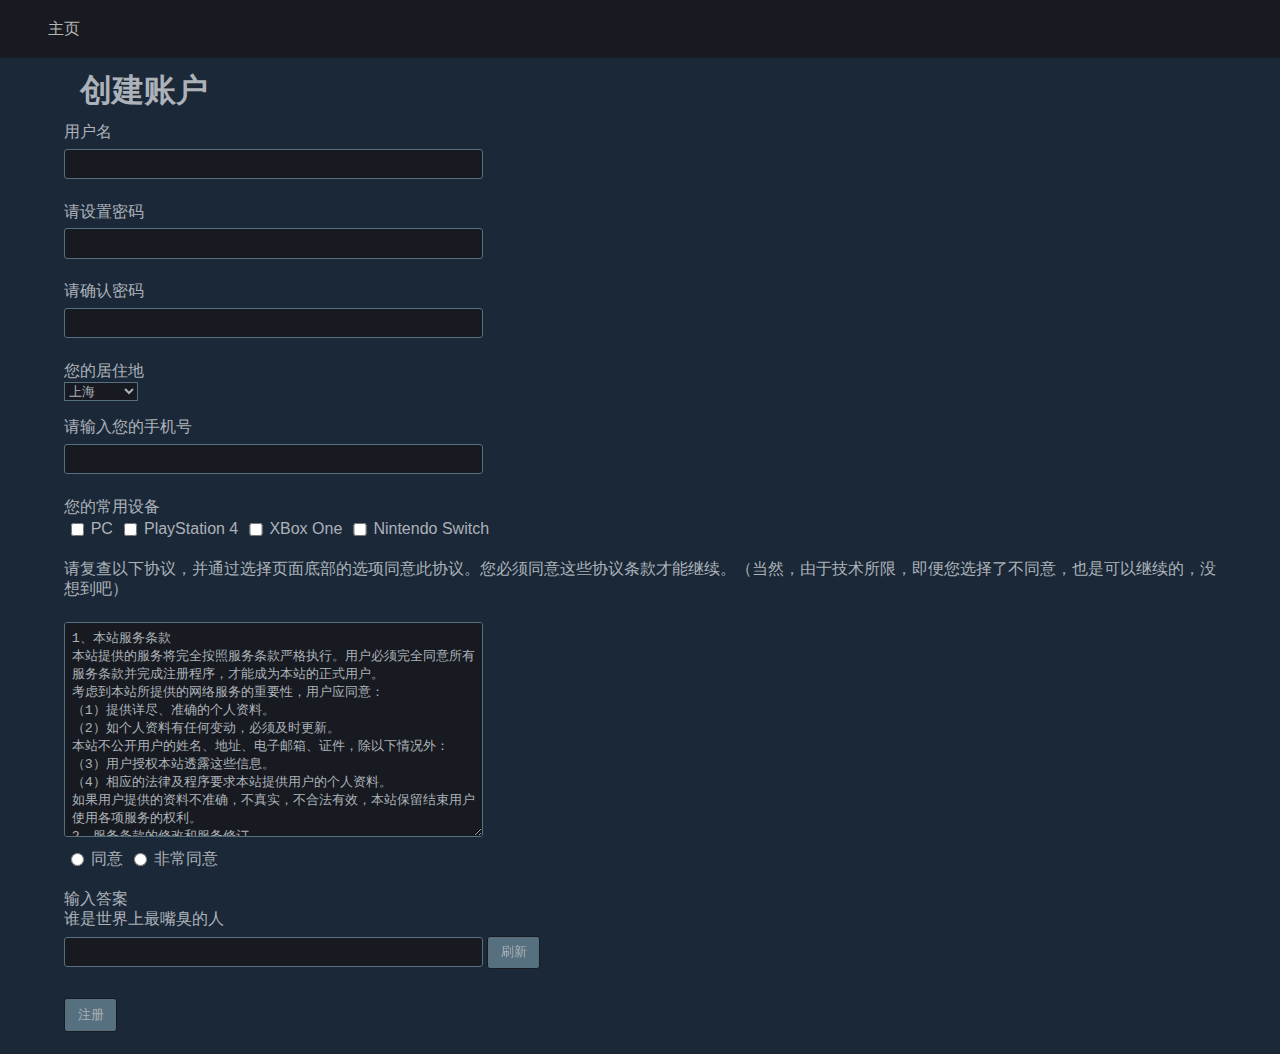
<file: register.html>
<!DOCTYPE html>
<html>

<head>
    <meta charset="utf8">
    <title>Register</title>
    <link href="css\reset.css" rel="stylesheet" type="text/css">
    <link href="css\register.css" rel="stylesheet" type="text/css">
</head>

<body>
    <header>
        <nav>
            <li> <a href="index.html">主页</a> </li>
        </nav>
    </header>
    <h1>创建账户</h1>
    <section>
        <form action="#" method="GET">
            <p>
                用户名<br>
                <input type="text" name="your ID" pattern="[A-z|0-9|_]{1,}" title="只支持大小写字母、数字和下划线" required>
            </p>
            <p>
                请设置密码<br>
                <input type="password" name="password" pattern="[A-z|0-9]{8,}" title="8 位以上，只允许大小写字母加数字" required>
            </p>
            <p>
                请确认密码<br>
                <input type="password" name="repassword" pattern="[A-z|0-9]{8,}" title="8 位以上，只允许大小写字母加数字" required>
            </p>
            <p>
                您的居住地<br>
                <select name="area">
                    <option value="JiangXi">江西</option>
                    <option value="Shanghai" selected="selected">上海</option>
                    <option value="BeiJing">北京</option>
                    <option value="TianJing">天津</option>
                    <option value="chongqing">重庆</option>
                    <option value="others">其他地方</option>
                </select>
            </p>
            <p>
                请输入您的手机号<br>
                <input type="tel" name="mobliephone number" pattern="[1][0-9]{10}" title="请输入1 开头 的11 位数字" required>
            </p>
            <p>
                您的常用设备<br>
                <input type="checkbox" name="PC" value="PC">PC
                <input type="checkbox" name="PlayStation 4" value="PlayStation 4">PlayStation 4
                <input type="checkbox" name="XBox One" value="XBox One">XBox One
                <input type="checkbox" name="Nintendo Switch" value="Nintendo Switch">Nintendo Switch
            </p>
            <p>
                请复查以下协议，并通过选择页面底部的选项同意此协议。您必须同意这些协议条款才能继续。（当然，由于技术所限，即便您选择了不同意，也是可以继续的，没想到吧）
            </p>
            <textarea disabled="true">
                1、本站服务条款
                本站提供的服务将完全按照服务条款严格执行。用户必须完全同意所有服务条款并完成注册程序，才能成为本站的正式用户。
                考虑到本站所提供的网络服务的重要性，用户应同意：
                （1）提供详尽、准确的个人资料。
                （2）如个人资料有任何变动，必须及时更新。
                本站不公开用户的姓名、地址、电子邮箱、证件，除以下情况外：
                （3）用户授权本站透露这些信息。
                （4）相应的法律及程序要求本站提供用户的个人资料。
                如果用户提供的资料不准确，不真实，不合法有效，本站保留结束用户使用各项服务的权利。
                2、服务条款的修改和服务修订
                本站有权在必要时修改服务条款，本站服务条款一旦发生变动，将会在相关页面上提示修改内容。如果不同意所改动的内容，用户可以主动取消获得的网络服务。如果用户继续享用网络服务，则视为接受服务条款的变动。
                本站保留随时修改或中断服务而不需个别知照用户的权利。本站行使修改或中断免费服务的权利，不需对用户或第三方负责。
                3、用户隐私制度
                尊重用户个人隐私是本站的一项基本政策。本站一定不会在未经合法用户授权时公开、透露其注册资料及保存在本站中的非公开内容，除非有法律许可要求或本站在诚信的基础上认为透露这些信息在以下四种情况是必要的：
                （1）遵守有关法律规定，遵从本站合法服务程序。包括在国家有关机关查询时，提供用户在本站上发布的信息内容及其发布时间、互联网地址或者域名。
                （2）保持维护本站的商标所有权。
                （3）在紧急情况下竭力维护用户个人和社会大众的隐私安全。
                （4）符合其他相关的要求。
                4、用户的帐号，密码和安全性
                用户一旦注册成功，成为本站的合法用户，将得到一个密码和用户名。如果您未保管好自己的帐号和密码而对您、本站或第三方造成的损害，您将负全部责任。另外，每个用户都要对其帐户中的所有活动和事件负全责。您可随时改变您的密码，也可以结束旧的帐户重开一个新帐户。用户若发现任何非法使用用户帐号或存在安全漏洞的情况，请立即通告我们
                5、拒绝提供担保
                用户个人对网络服务的使用承担风险。本站对此不作任何类型的担保，不论是明确的或隐含的。本站不担保服务一定能满足用户的要求，也不担保服务不会受中断，对服务的及时性，安全性，出错发生都不作担保。
                6、有限责任
                本站对任何直接、间接、偶然、特殊及继起的损害不负责任，这些行为都有可能会导致本站的形象受损，所以本站事先提出这种损害的可能性。
                7、对用户信息的存储和限制
                本站不对用户所发布信息的删除或储存失败负责。本站有判定用户的行为是否符合本站服务条款的要求和精神的保留权利，如果用户违背了服务条款的规定，本站有中断对其提供网络服务的权利。本站社区各栏目的管理员和版主、本站空间管理员有权保留或删除其管辖社区中的任意内容。
                8、用户管理
                （1）用户使用本站各项服务的权利是个人的。用户只能是一个单独的个体而不能是一个公司或实体的商业性组织。用户承诺不经本站同意，不能利用本站各项服务、资讯、资料、数据等进行销售或其他商业用途。
                　　（2）用户单独承担发布内容的责任。用户对服务的使用户在本站发表的内容（包含但不限于本站目前各产品功能里的内容）仅表明其个人的立场和观点，并不代表本站的立场或观点。作为内容的发表者，需自行对所发表的内容以及其他任何形式关于本站的内容负责（如包含本站内容的邮件、短信、电话录音等），因所发表内容引发的一切纠纷，由该内容的发表者承担全部法律及连带责任。本站不承担任何法律及连带责任。
                在本站的网页上发布信息或者利用本站的服务时必须符合中国有关法规，不得在本站的网页上或者利用本站的服务制作、复制、发布、传播以下信息：
                （a） 反对宪法所确定的基本原则的；
                （b） 危害国家安全，泄露国家秘密，颠覆国家政权，破坏国家统一的；
                （c） 损害国家荣誉和利益的；
                （d） 煽动民族仇恨、民族歧视，破坏民族团结的；
                （e） 破坏国家宗教政策，宣扬邪教和封建迷信的；
                （f） 散布谣言，扰乱社会秩序，破坏社会稳定的；
                （g） 散布淫秽、色情、赌博、暴力、凶杀、恐怖或者教唆犯罪的；
                （h） 侮辱或者诽谤他人，侵害他人合法权益的；
                （i） 含有法律、行政法规禁止的其他内容的。
                （3）在本站的网页上发布信息或者利用本站的服务时还必须符合其他有关国家和地区的法律规定以及国际法的有关规定。
                （4）不利用本站的服务从事以下活动：
                （a） 未经允许，进入计算机信息网络或者使用计算机信息网络资源的；
                （b） 未经允许，对计算机信息网络功能进行删除、修改或者增加的；
                （c） 未经允许，对进入计算机信息网络中存储、处理或者传输的数据和应用程序进行删除、修改或者增加的；
                （d） 故意制作、传播计算机病毒等破坏性程序的；
                （e） 其他危害计算机信息网络安全的行为。
                （5）不以任何方式干扰本站的服务。
                （6）遵守本站的所有其他规定和程序。
                用户使用本站电子公告服务，即用户利用本站交互形式的栏目或功能，进行信息发布的行为，也须遵守本条的规定以及本站专门发布的相关电子公告服务的规则，上段中描述的法律后果和法律责任同样适用于电子公告服务的用户。
                若用户的行为不符合以上提到的服务条款，本站将作出独立判断立即取消用户服务帐号。
                9、保障
                用户同意保障和维护本站全体成员的利益，并负责支付由用户使用超出服务范围引起的律师费用，违反服务条款的损害补偿费用等。
                10、结束服务
                用户或本站可随时根据实际情况中断一项或多项网络服务。本站不需对任何个人或第三方负责而随时中断服务。用户对后来的条款修改有异议，或对本站的服务不满，可以行使如下权利：
                （1）停止使用本站的网络服务。
                （2）通告本站停止对该用户的服务。
                结束用户服务后，用户使用网络服务的权利马上中止。从那时起，用户没有权利，本站也没有义务传送任何未处理的信息或未完成的服务给用户或第三方。
                11、通告
                所有发给用户的通告都可通过相关页面的公告或电子邮件或常规的信件等传送。服务条款的修改、服务变更、或其它重要事件的通告都会以此形式进行。
                12、网络服务内容的所有权
                本站定义的网络服务内容包括：文字、软件、声音、图片、录象、图表中的全部内容；电子邮件的全部内容；本站为用户提供的其他信息。所有这些内容受版权、商标、标签和其它财产所有权法律的保护。所以，用户只能在本站授权下才能使用这些内容，而不能擅自复制、再造这些内容、或创造与内容有关的派生产品。本站内所有的文章、资讯、资料、数据版权归原文作者和本站共同所有，任何人需要转载，必须征得原文作者或本站授权。本站注册用户在本站社区发表的作品，本站有权在网站内免费使用。
                13、法律
                网络服务条款要与中华人民共和国的法律解释相一致，用户和本站一致同意服从高等法院所有管辖。如发生本站服务条款与中华人民共和国法律相抵触时，则这些条款将完全按法律规定重新解释，而其它条款则依旧保持对用户产生法律效力和影响。
        </textarea>
            <br>
            <input type="radio" value="agree" name="agree">同意
            <input type="radio" value="disagree" name="agree">非常同意
            <p>
                输入答案<br>
                谁是世界上最嘴臭的人<br>
                <input type="text" name="captcha" required>
                <input type="button" value="刷新">
            </p>
            <p>
                <input type="submit" value="注册" name="Register">
            </p>
        </form>
    </section>
</body>

</html>
</file>
